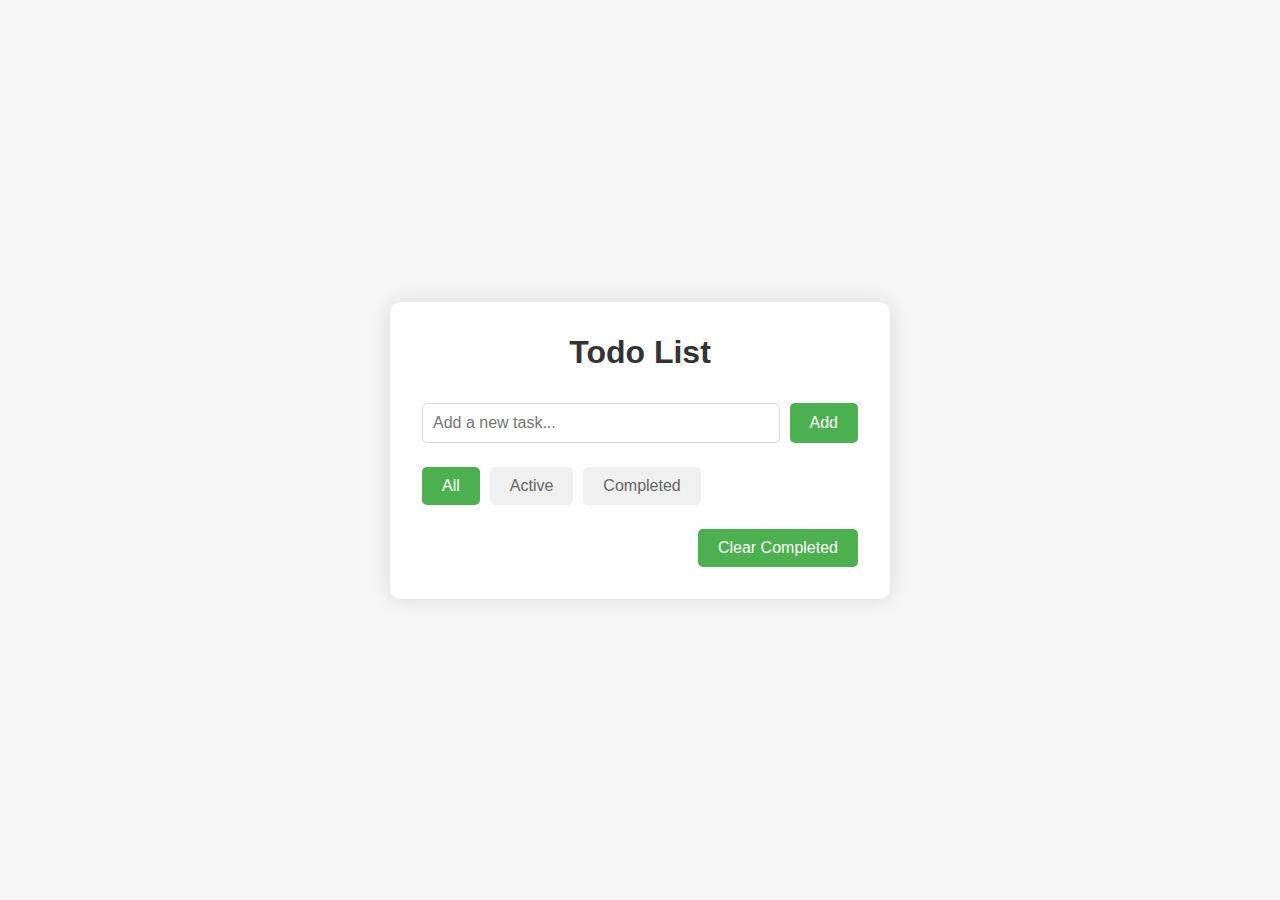
<file: WebDev/Assignment-4/Ayushi pal/TODO/index.html>
<!DOCTYPE html>
<html lang="en">
<head>
    <meta charset="UTF-8">
    <meta name="viewport" content="width=device-width, initial-scale=1.0">
    <title>Todo List App</title>
    <link rel="stylesheet" href="styles.css">
</head>
<body>
    <div class="container">
        <h1>Todo List</h1>
        <div class="input-container">
            <input type="text" id="todoInput" placeholder="Add a new task...">
            <button id="addTodo">Add</button>
        </div>
        <div class="filters">
            <button class="filter-btn active" data-filter="all">All</button>
            <button class="filter-btn" data-filter="active">Active</button>
            <button class="filter-btn" data-filter="completed">Completed</button>
        </div>
        <ul id="todoList"></ul>
        <div class="clear-completed">
            <button id="clearCompleted">Clear Completed</button>
        </div>
    </div>
    <script src="script.js"></script>
</body>
</html>
</file>
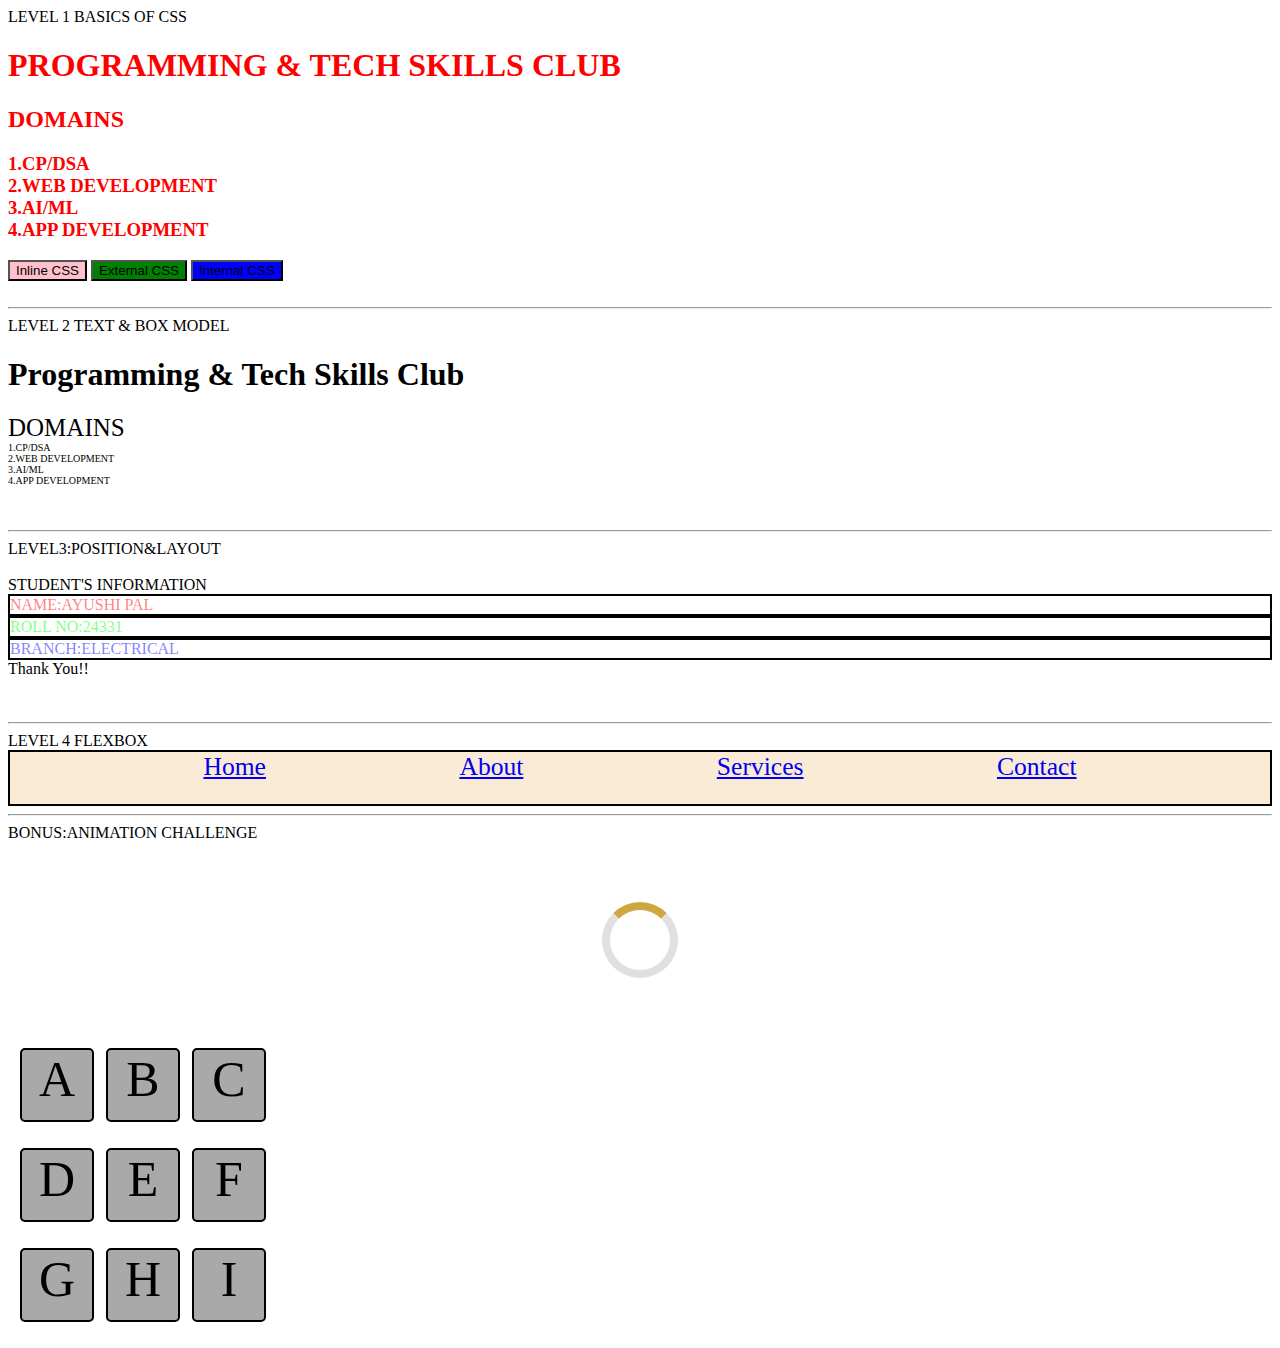
<file: a2.html>
<!DOCTYPE html>
<html lang="en">
<head>
    <meta charset="UTF-8">
    <meta name="viewport" content="width=device-width, initial-scale=1.0">
    <title>Document</title>
    <link rel="stylesheet" href="a2.css">
</head>
<body>
    LEVEL 1 BASICS OF CSS 
    <h1 class="heading">PROGRAMMING & TECH SKILLS CLUB</h1>
    <h2 class="heading">DOMAINS</h2>
    <h3 class="heading">1.CP/DSA<br>2.WEB DEVELOPMENT<br>3.AI/ML<br>4.APP DEVELOPMENT</h3>

     <button style="background-color: pink;">Inline CSS</button>


    <button class="external-button">External CSS</button>

    <style>
    .internal-button {
        background-color: blue;
    }
</style>

<button class="internal-button">Internal CSS</button> <br><br><hr>

    LEVEL 2 TEXT & BOX MODEL <h1>programming & tech skills club</h1>
    <div id="box">DOMAINS
        <div id="inner">1.CP/DSA<br>2.WEB DEVELOPMENT<br>3.AI/ML<br>4.APP DEVELOPMENT</div>
    </div> <br><br><hr>

    LEVEL3:POSITION&LAYOUT<br><br>
    <header>STUDENT'S INFORMATION</header>
    <div id="st1">NAME:AYUSHI PAL</div>
    <div id="st2">ROLL NO:24331</div>
    <div id="st3">BRANCH:ELECTRICAL</div>
    <footer>Thank You!!</footer><br><br><hr>

    LEVEL 4 FLEXBOX
<ul>
  <li><a href="default.asp">Home</a></li>
  <li><a href="news.asp">About</a></li>
  <li><a href="contact.asp">Services</a></li>
  <li><a href="about.asp">Contact</a></li>
</ul><hr>

BONUS:ANIMATION CHALLENGE
<style>
    .loader {
      width: 60px;
      height: 60px;
      border: 8px solid #e0e0e0;
      border-top: 8px solid #cea743;
      border-radius: 50%;
      margin: 60px auto;
      animation: spin 1s linear infinite;
    }
    @keyframes spin {
      100% { transform: rotate(360deg); }
    }
  </style>
<div class="loader"></div>
<p id="flexb">
 <div id="box1">
        <div id="A">A</div>
        <div id="B">B</div>
        <div id="C">C</div>
    </div>
    <div id="box2">
        <div id="D">D</div>
        <div id="E">E</div>
        <div id="F">F</div>
    </div>
    <div id="box3">
        <div id="G">G</div>
        <div id="H">H</div>
        <div id="I">I</div>
    </div> 
</p>
    
</body>
</html>
</file>
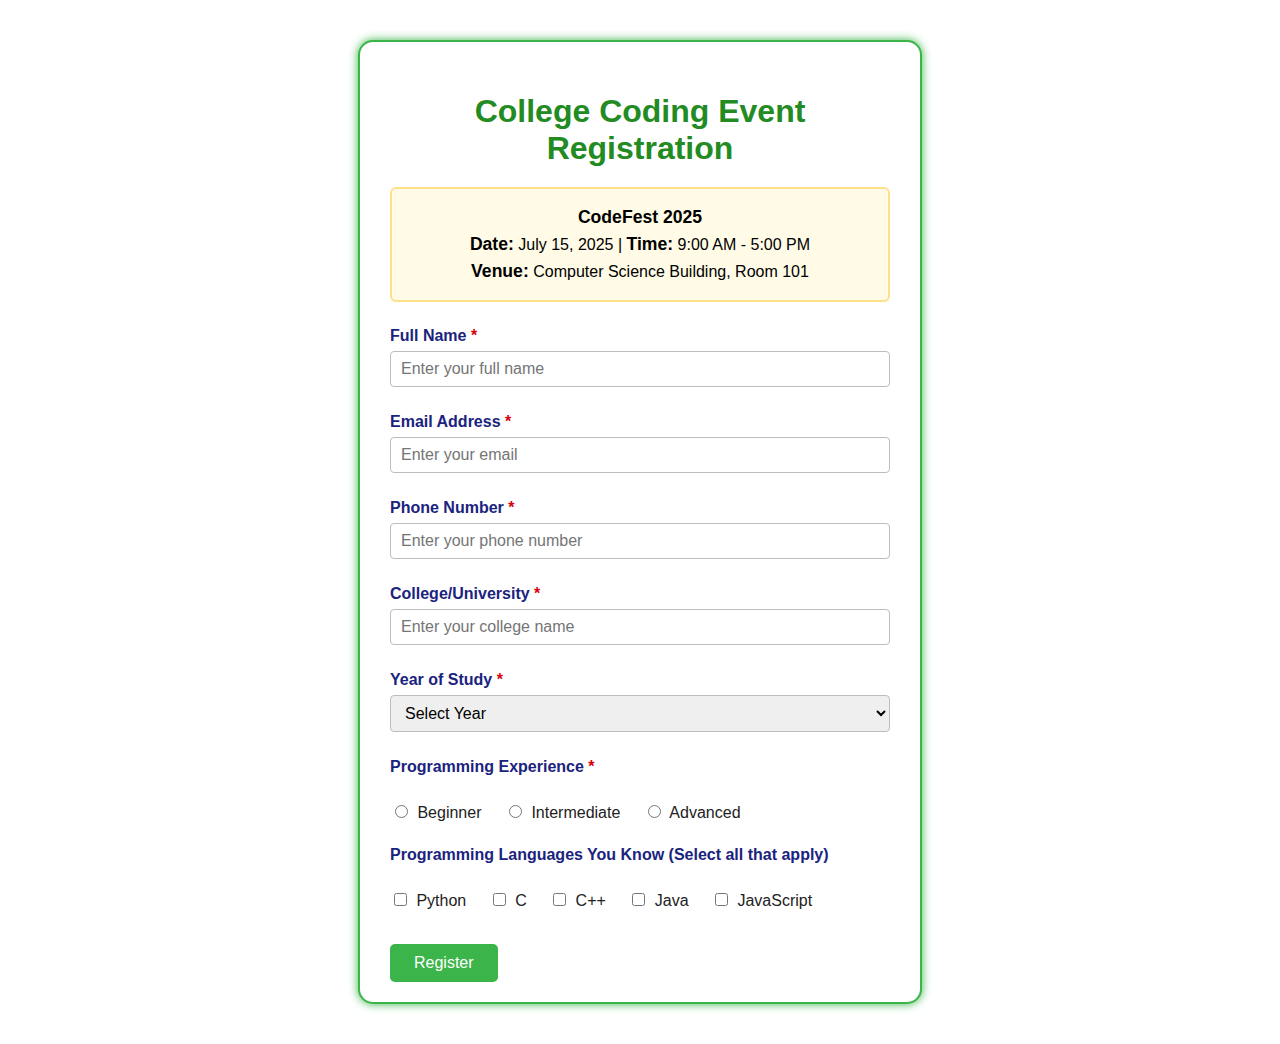
<file: event-form.html>
<!DOCTYPE html>
<html lang="en">
<head>
    <meta charset="UTF-8">
    <title>College Coding Event Registration</title>
    <link rel="stylesheet" href="event-form.css"> 
</head>
<body>
    <div class="container">
        <h1>College Coding Event Registration</h1>
        <div class="event-info">
            <b>CodeFest 2025</b>
            <br>
            <span>
                <b>Date:</b> July 15, 2025 |
                <b>Time:</b> 9:00 AM - 5:00 PM
            </span>
            <span>
                <strong>Venue:</strong> Computer Science Building, Room 101
            </span>
        </div>
        <form>
            <label style="color: #1a237e;" class="required" for="fullname">Full Name</label>
            <input type="text" id="fullname" name="fullname" placeholder="Enter your full name" required>

            <label style="color: #1a237e;" class="required" for="email">Email Address</label>
            <input type="email" id="email" name="email" placeholder="Enter your email" required>

            <label style="color: #1a237e;" class="required" for="phone">Phone Number</label>
            <input type="text" id="phone" name="phone" placeholder="Enter your phone number" required>

            <label style="color: #1a237e;" class="required" for="college">College/University</label>
            <input type="text" id="college" name="college" placeholder="Enter your college name" required>

            <label style="color: #1a237e;" class="required" for="year">Year of Study</label>
            <select id="year" name="year" required>
                <option value="">Select Year</option>
                <option value="1">1st Year</option>
                <option value="2">2nd Year</option>
                <option value="3">3rd Year</option>
                <option value="4">4th Year</option>
                <option value="other">Other</option>
            </select>

            <div class="section-title">Programming Experience <span style="color:#d8000c">*</span></div>
            <div class="radio-group">
                <label><input type="radio" name="experience" value="Beginner" required> Beginner</label>
                <label><input type="radio" name="experience" value="Intermediate"> Intermediate</label>
                <label><input type="radio" name="experience" value="Advanced"> Advanced</label>
            </div>

            <div class="section-title">Programming Languages You Know (Select all that apply)</div>
            <div class="checkbox-group">
                <label><input type="checkbox" name="languages" value="Python"> Python</label>
                <label><input type="checkbox" name="languages" value="C"> C</label>
                <label><input type="checkbox" name="languages" value="C++"> C++</label>
                <label><input type="checkbox" name="languages" value="Java"> Java</label>
                <label><input type="checkbox" name="languages" value="JavaScript"> JavaScript</label>
            </div>

            <button type="submit" style="margin-top:18px; background:#3bb54a; color:#fff; border:none; padding:10px 24px; border-radius:5px; font-size:1em; cursor:pointer;">Register</button>
        </form>
    </div>
</body>
</html>
</file>
<file: WebDev/Assignment-4/Ayushi pal/TODO/styles.css>
* {
    margin: 0;
    padding: 0;
    box-sizing: border-box;
    font-family: 'Segoe UI', Tahoma, Geneva, Verdana, sans-serif;
}

body {
    background: #f5f5f5;
    min-height: 100vh;
    display: flex;
    justify-content: center;
    align-items: center;
}

.container {
    background: white;
    padding: 2rem;
    border-radius: 10px;
    box-shadow: 0 0 20px rgba(0, 0, 0, 0.1);
    width: 100%;
    max-width: 500px;
}

h1 {
    text-align: center;
    color: #333;
    margin-bottom: 2rem;
}

.input-container {
    display: flex;
    gap: 10px;
    margin-bottom: 1.5rem;
}

input {
    flex: 1;
    padding: 10px;
    border: 1px solid #ddd;
    border-radius: 5px;
    font-size: 16px;
}

button {
    padding: 10px 20px;
    border: none;
    border-radius: 5px;
    background: #4CAF50;
    color: white;
    cursor: pointer;
    font-size: 16px;
    transition: background 0.3s;
}

button:hover {
    background: #45a049;
}

.filters {
    display: flex;
    gap: 10px;
    margin-bottom: 1.5rem;
}

.filter-btn {
    background: #f0f0f0;
    color: #666;
}

.filter-btn.active {
    background: #4CAF50;
    color: white;
}

#todoList {
    list-style: none;
}

.todo-item {
    display: flex;
    align-items: center;
    padding: 15px;
    border-bottom: 1px solid #eee;
    transition: background 0.3s;
}

.todo-item.completed {
    background: #f8f8f8;
}

.todo-item:last-child {
    border-bottom: none;
}

.todo-item input[type="checkbox"] {
    margin-right: 15px;
    width: 20px;
    height: 20px;
}

.todo-item span {
    flex: 1;
    text-decoration: none;
}

.todo-item.completed span {
    text-decoration: line-through;
    color: #888;
}

.delete-btn {
    background: #dc3545;
    padding: 5px 10px;
}

.delete-btn:hover {
    background: #c82333;
}

.clear-completed {
    text-align: right;
    margin-top: 1rem;
}
</file>
<file: a2.css>
.heading{
color:red;
}
.external-button {
    background-color: green;
} 



h1{
    text-transform: capitalize;
}
#box{
    font-size: 25px;
}
#inner{
    font-size:10px ;

} 

ul{
    display: flex;
    list-style-type:none ;
    margin: 0;
    padding: 0;
    justify-content: space-evenly;
    background-color:antiquewhite;
    height: 4vw;
    font-size: 2vw;
    border: 2px,black,solid;
}

#st1{
    border:2px,black,solid;
    color: rgba(255,0,0, 0.5);
}
#st2{
    border:2px,black,solid;
    color: rgba(0,255,0, 0.5);
}
#st3{
    border:2px,black,solid;
    color: rgba(0,0,255, 0.5);
}

.flexb{
    border: 2px,blue,solid;
    width: 270px;
    padding: 2px;
    text-align: center;
    border-radius: 5px;
} 

#box1{
    font-size: 50px;
    text-align: center;
    display:flex;
    width: 270px;
    height: 100px;
    padding-top: 10px;
    justify-content:space-evenly;
    align-items: space-evenly;
    background-color: white;
}
#A{
    width: 70px;
    height: 70px;
    background-color: darkgray;
    border-radius: 5px;
    border: 2px,black,solid;
}
#B{
    width: 70px;
    height: 70px;
    background-color: darkgray;
    border-radius: 5px;
    border: 2px,black,solid;
    
}
#C{
    width: 70px;
    height: 70px;
    background-color: darkgray;
    border-radius: 5px;
    border: 2px,black,solid;
}
#box2{
    display:flex;
    width: 270px;
    height: 100px;
    font-size: 50px;
    text-align: center;
    justify-content:space-evenly;
    align-items: space-evenly;
    background-color: white;
}
#D{
    width: 70px;
    height: 70px;
    background-color: darkgray;
    border-radius: 5px;
    border: 2px,black,solid;
}
#E{
    width: 70px;
    height: 70px;
    background-color: darkgray;
    border-radius: 5px;
    border: 2px,black,solid;
}
#F{
    width: 70px;
    height: 70px;
    background-color: darkgray;
    border-radius: 5px;
    border: 2px,black,solid;
}
#box3{
    display:flex;
    width: 270px;
    padding-bottom: 10px;
    font-size: 50px;
    text-align: center;
    justify-content:space-evenly;
    align-items: space-between;
    background-color: white;
}
#G{
    width: 70px;
    height: 70px;
    background-color: darkgray;
    border-radius: 5px;
    border: 2px,black,solid;
}
#H{
    width: 70px;
    height: 70px;
    background-color: darkgray;
    border-radius: 5px;
    border: 2px,black,solid;
}
#I{
    width: 70px;
    height: 70px;
    background-color: darkgray;
    border-radius: 5px;
    border: 2px,black,solid;
}
</file>
<file: event-form.css>
body {
    /* background: #6ee77a; */
    font-family: Arial, sans-serif;
    margin: 0;
    padding: 0;
    box-sizing: border-box;
}

.container {
    background: #fff;
    max-width: 500px;
    margin: 40px auto;
    border-radius: 15px;
    /* background-color: #3bb54a; */
    box-shadow: 0 0 10px #3bb54a;
    padding: 30px 30px 20px 30px;
    border: 2px solid #3bb54a;
}
h1 {
    color: #228b22;
    text-align: center;
    margin-bottom: 20px;
    font-size: 2em;
    font-weight: bold;
}

.event-info {
    background: #fffbe6;
    border: 2px solid #ffe08a;
    border-radius: 6px;
    padding: 18px 20px;
    margin-bottom: 25px;
    text-align: center;
}

.event-info b,
.event-info strong {
    font-size: 1.1em;
}

.event-info span {
    display: block;
    margin-top: 6px;
    font-size: 1em;
}
label {
    display: block;
    margin-top: 18px;
    margin-bottom: 6px;
    font-weight: bold;
    color: #222;
}

input[type="text"],
input[type="email"],
select {
    width: 100%;
    padding: 8px 10px;
    border: 1.5px solid #bdbdbd;
    border-radius: 4px;
    font-size: 1em;
    margin-bottom: 8px;
    box-sizing: border-box;
    transition: border 0.2s;
}

input[type="text"]:focus,
input[type="email"]:focus,
select:focus {
    border: 1.5px solid #3bb54a;
    outline: none;
}

label.required::after {
    content: " *";
    color: #d8000c;
    font-weight: bold;
}

.radio-group,
.checkbox-group {
    margin-bottom: 10px;
}

.radio-group label,
.checkbox-group label {
    display: inline-block;
    margin-right: 18px;
    font-weight: normal;
    color: #222;
}

input[type="radio"],
input[type="checkbox"] {
    margin-right: 5px;
    accent-color: #3bb54a;
}

.section-title {
    color: #1a237e;
    font-weight: bold;
    margin-top: 18px;
    margin-bottom: 8px;
}

@media (max-width: 600px) {
    .container {
        padding: 15px 5px;
        max-width: 98vw;
    }
}
</file>
